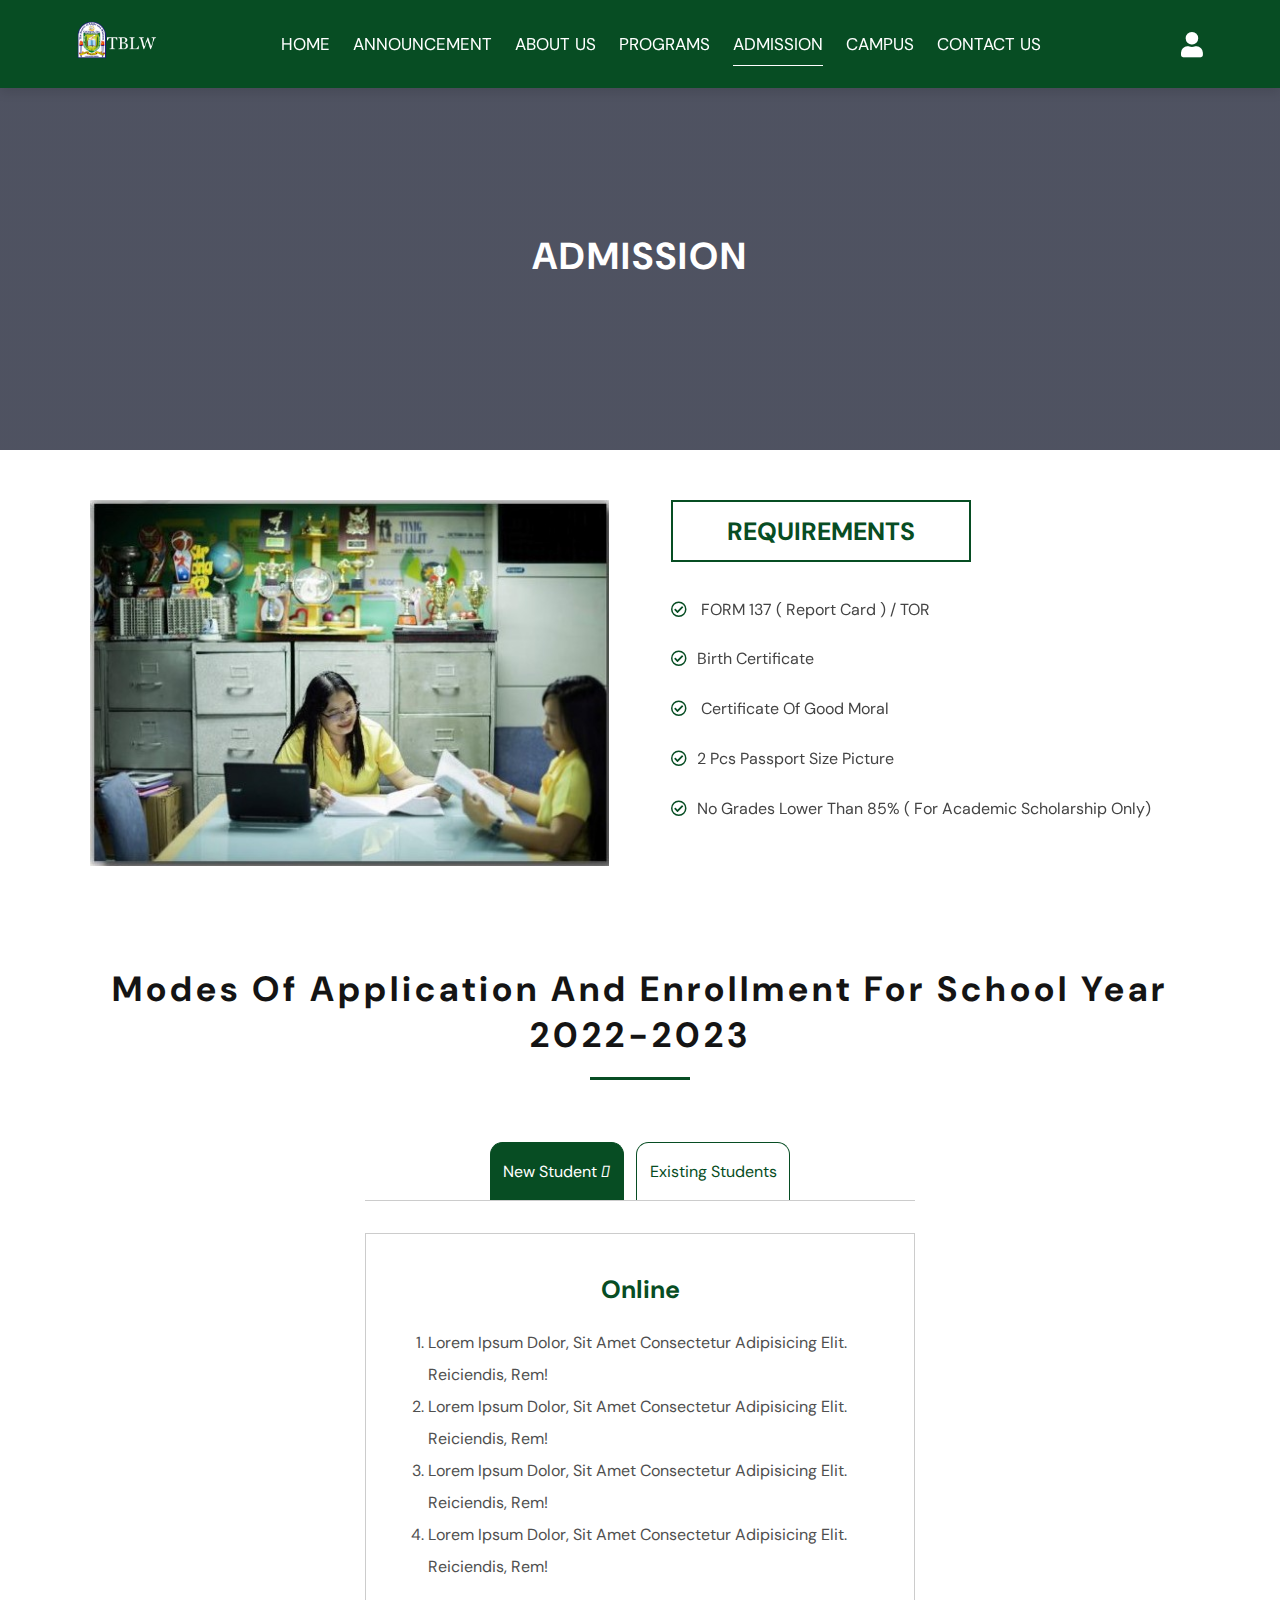
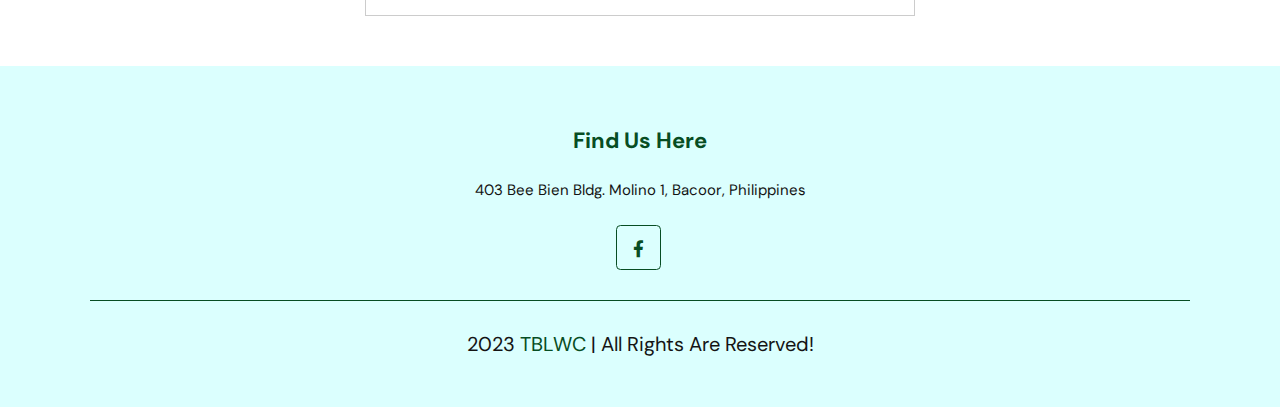
<file: admission.html>
<!DOCTYPE html>
<html lang="en">

<head>
    <meta charset="UTF-8">
    <meta http-equiv="X-UA-Compatible" content="IE=edge">
    <meta name="viewport" content="width=device-width, initial-scale=1.0">
    <link rel="shortcut icon" href="images/logo.png" type="image/x-icon">
    <title>Admission</title>
    <!-- font awesome cdn link  -->
    <link rel="stylesheet" href="https://cdnjs.cloudflare.com/ajax/libs/font-awesome/5.15.4/css/all.min.css">

    <link rel="stylesheet" href="https://unpkg.com/swiper/swiper-bundle.min.css" />
    <!-- custom css link -->
    <link rel="stylesheet" href="css/style.css">
    <!-- boxicons -->
    <link href='https://unpkg.com/boxicons@2.1.4/css/boxicons.min.css' rel='stylesheet'>
    <!-- aos animation -->
    <link href="https://unpkg.com/aos@2.3.1/dist/aos.css" rel="stylesheet">
    <!-- font awesome -->
    <link rel="stylesheet" href="https://cdnjs.cloudflare.com/ajax/libs/font-awesome/6.4.2/css/all.min.css"
        integrity="sha512-z3gLpd7yknf1YoNbCzqRKc4qyor8gaKU1qmn+CShxbuBusANI9QpRohGBreCFkKxLhei6S9CQXFEbbKuqLg0DA=="
        crossorigin="anonymous" referrerpolicy="no-referrer" />
</head>

<body>
    <!-- header -->
    <header class="header">
        <a href="#" class="logo"><img src="images/TBLWCI.png" alt=""></a>
        <nav class="navbar">
            <a href="index.html" class="hover-underline">HOME</a>
            <a href="announcement.html" class="hover-underline">ANNOUNCEMENT</a>
            <a href="aboutus.html" class="hover-underline">ABOUT US</a>
            <!-- <a href="courses.html" class="hover-underline">COURSES</a> -->
            <a href="programs.html" class="hover-underline">PROGRAMS</a>
            <a href="admission.html" class="hover-underline"
                style="color:#fff; border-bottom: 1px solid #fff">ADMISSION</a>
            <a href="campus.html" class="hover-underline">CAMPUS</a>
            <a href="contact.html" class="hover-underline">CONTACT US</a>
        </nav>
        <div class="icons">
            <div id="login-btn" class="fas fa-user"></div>
            <div id="menu-btn" class="fas fa-bars"></div>
        </div>
        <!-- login form -->
        <form action="" class="login-form">
            <h3>Login</h3>
            <input type="email" placeholder="Enter your email" class="box">
            <input type="password" placeholder="Enter your password" class="box">
            <div class="remember">
                <!-- <input type="checkbox" name="" id="remember">
                        <label for="remember-me">remember me</label> -->
                <div class="forgot-and-reg">
                    <a href="#">Forgot Password?</a>
                    <a href="#" id="regFormBtn">Don’t have an account yet? <br> Register now.</a>
                </div>
            </div>
            <div class="form-button">
                <a href="#" class="btn login">
                    <span class="text text-1">login</span>
                    <span class="text text-2" aria-hidden="true">login</span>
                </a>
                <!-- <a href="#" class="btn reg" id="regFormBtn">
                            <span class="text text-1">register now</span>
                            <span class="text text-2" aria-hidden="true">register now</span>
                        </a> -->
            </div>
        </form>
        <form action="" class="reg-form">
            <h3>Register</h3>
            <input type="email" placeholder="Enter your email" class="box">
            <input type="password" placeholder="Enter your password" class="box">
            <div class="form-button">
                <a href="#" class="btn reg">
                    <span class="text text-1">register</span>
                    <span class="text text-2" aria-hidden="true">register</span>
                </a>
            </div>
        </form>
    </header>
    <button id="toTopBtn" class="to-top-button">
        <i class="fa-solid fa-chevron-up"></i>
    </button>
    <!-- requirements content -->
    <section class="admission-banner">
        <div class="admission-title">
            <h1>Admission</h1>
        </div>
    </section>
    <section class="admission-container">
        <div class="admission-requirements-container">
            <img src="images/contact.jpg" alt="" class="admin req">
            <div class="requirements-wrapper">
                <div class="requirements-title">
                    <h2>Requirements</h2>
                </div>
                <ul>
                    <li class="requirements-list" data-aos="fade-up" data-aos-delay="300" data-aos-duration="1000">
                        FORM 137 ( Report card ) / TOR</li>
                    <li class="requirements-list" data-aos="fade-up" data-aos-delay="500" data-aos-duration="1000">Birth
                        Certificate</li>
                    <li class="requirements-list" data-aos="fade-up" data-aos-delay="700" data-aos-duration="1000">
                        Certificate of Good Moral</li>
                    <li class="requirements-list" data-aos="fade-up" data-aos-delay="900" data-aos-duration="1000">2 pcs
                        Passport Size Picture</li>
                    <li class="requirements-list" data-aos="fade-up" data-aos-delay="1100" data-aos-duration="1000">No
                        grades lower than 85% ( for academic scholarship only)</li>
                </ul>
            </div>
        </div>
    </section>
    <!-- acad programs -->
    <!-- <section class="acad-programs-container">
        <div class="heading">
            <h3>Academic Programs</h3>
        </div>
        <div class="box-container">
            <div class="box" data-aos="fade-up" data-aos-delay="300" data-aos-duration="1000">
                <div class="box-icon">
                    <img width="50" height="50" src="https://img.icons8.com/ios/50/81F2EE/school.png" alt="school" />
                </div>
                <div class="box-content">
                    <h4>Basic Education</h4>
                    <ul>
                        <div class="acad-programs-inner-list">
                            <i class='bx bxs-chevron-right'></i>
                            <li class="acad-programs-list">Pre-school (Nursery, K1 & K2)</li>
                        </div>
                        <div class="acad-programs-inner-list">
                            <i class='bx bxs-chevron-right'></i>
                            <li class="acad-programs-list">Grade School (Grade 1-6)</li>
                        </div>
                        <div class="acad-programs-inner-list">
                            <i class='bx bxs-chevron-right'></i>
                            <li class="acad-programs-list">Junior High School (7-10)</li>
                        </div>
                        <div class="acad-programs-inner-list">
                            <i class='bx bxs-chevron-right'></i>
                            <li class="acad-programs-list">Senior High School (11&12)</li>
                        </div>
                    </ul>
                </div>
            </div>
            <div class="box" data-aos="fade-down" data-aos-delay="300" data-aos-duration="1000">
                <div class="box-icon">
                    <img width="50" height="50" src="https://img.icons8.com/ios/50/81F2EE/monitor--v1.png"
                        alt="monitor--v1" />
                </div>
                <div class="box-content">
                    <h4>Academic Strand</h4>
                    <ul>
                        <div class="acad-programs-inner-list">
                            <i class='bx bxs-chevron-right'></i>
                            <li class="acad-programs-list">General Academic Strand</li>
                        </div>
                        <div class="acad-programs-inner-list">
                            <i class='bx bxs-chevron-right'></i>
                            <li class="acad-programs-list">Accountancy and Business Management</li>
                        </div>
                    </ul>
                </div>
            </div>
            <div class="box" data-aos="fade-up" data-aos-delay="300" data-aos-duration="1000">
                <div class="box-icon">
                    <img width="50" height="50"
                        src="https://img.icons8.com/external-outline-wichaiwi/64/81F2EE/external-apprentice-unemployment-outline-wichaiwi.png"
                        alt="external-apprentice-unemployment-outline-wichaiwi" />
                </div>
                <div class="box-content">
                    <h4>Technical Vocational Livelihood: Track (Home Economics Strand)</h4>
                    <ul>
                        <div class="acad-programs-inner-list">
                            <i class='bx bxs-chevron-right'></i>
                            <li class="acad-programs-list">Food and Beverages Services (NC II)</li>
                        </div>
                        <div class="acad-programs-inner-list">
                            <i class='bx bxs-chevron-right'></i>
                            <li class="acad-programs-list">Local Guiding Services (NC II)</li>
                        </div>
                        <div class="acad-programs-inner-list">
                            <i class='bx bxs-chevron-right'></i>
                            <li class="acad-programs-list">Tourism Promotion Services (NC II)</li>
                        </div>
                        <div class="acad-programs-inner-list">
                            <i class='bx bxs-chevron-right'></i>
                            <li class="acad-programs-list">Housekeeping (NC II)</li>
                        </div>
                        <div class="acad-programs-inner-list">
                            <i class='bx bxs-chevron-right'></i>
                            <li class="acad-programs-list">Bread and Pastry Production (NC II)</li>
                        </div>
                    </ul>
                </div>
            </div>
            <div class="box" data-aos="fade-down" data-aos-delay="300" data-aos-duration="1000">
                <div class="box-icon">
                    <img width="50" height="50" src="https://img.icons8.com/ios/50/81F2EE/university.png"
                        alt="university" />
                </div>
                <div class="box-content">
                    <h4>CHED Programs</h4>
                    <ul>
                        <div class="acad-programs-inner-list">
                            <i class='bx bxs-chevron-right'></i>
                            <li class="acad-programs-list">Bachelor of Science in Business Administration Major in
                                Marketing
                                Management (BSBA)</li>
                        </div>
                        <div class="acad-programs-inner-list">
                            <i class='bx bxs-chevron-right'></i>
                            <li class="acad-programs-list">Bachelor of Elementary Education (BEED)</li>
                        </div>
                        <div class="acad-programs-inner-list">
                            <i class='bx bxs-chevron-right'></i>
                            <li class="acad-programs-list">Bachelor of Secondary Education Major in English (BSEd in
                                English)
                            </li>
                        </div>
                        <div class="acad-programs-inner-list">
                            <i class='bx bxs-chevron-right'></i>
                            <li class="acad-programs-list">Bachelor of Secondary Education Major in Mathematics (BSEd in
                                Math)
                            </li>
                        </div>
                    </ul>
                </div>
            </div>
            <div class="box" data-aos="fade-up" data-aos-delay="300" data-aos-duration="1000">
                <div class="box-icon">
                    <img width="52" height="52"
                        src="https://img.icons8.com/external-flaticons-lineal-color-flat-icons/64/81F2EE/external-housekeeping-cleaning-flaticons-lineal-color-flat-icons.png"
                        alt="external-housekeeping-cleaning-flaticons-lineal-color-flat-icons" />
                </div>
                <div class="box-content">
                    <h4>TESDA Programs</h4>
                    <ul>
                        <div class="acad-programs-inner-list">
                            <i class='bx bxs-chevron-right'></i>
                            <li class="acad-programs-list">Housekeeping (NC II)</li>
                        </div>
                        <div class="acad-programs-inner-list">
                            <i class='bx bxs-chevron-right'></i>
                            <li class="acad-programs-list">Bread & Pastry Production (NC II)</li>
                        </div>
                        <div class="acad-programs-inner-list">
                            <i class='bx bxs-chevron-right'></i>
                            <li class="acad-programs-list">Food and Beverage Production (NC II)</li>
                        </div>
                    </ul>
                </div>
            </div>
        </div>
    </section> -->

    <!-- mode of applicaition and enrollment -->
    <section class="mode">
        <div class="heading">
            <h3>Modes of Application and Enrollment for School Year 2022-2023</h>
        </div>
        <div class="tabs-container admission">
            <ul class="tabs-wrapper">
                <li class="tab active">
                    New student
                    <i class="fa-solid fa-user"></i>
                </li>
                <li class="tab">
                    Existing Students
                    <i class="fa-solid fa-user-group"></i>
                </li>
            </ul>
            <div class="tab-content-container">
                <div class="tab-content active">
                    <h4>Online</h4>
                    <ol>
                        <li>Lorem ipsum dolor, sit amet consectetur adipisicing elit. Reiciendis, rem!</li>
                        <li>Lorem ipsum dolor, sit amet consectetur adipisicing elit. Reiciendis, rem!</li>
                        <li>Lorem ipsum dolor, sit amet consectetur adipisicing elit. Reiciendis, rem!</li>
                        <li>Lorem ipsum dolor, sit amet consectetur adipisicing elit. Reiciendis, rem!</li>
                    </ol>
                </div>
                <div class="tab-content">
                    <h4>Onsite</h4>
                    <ol>
                        <li>Lorem ipsum dolor, sit amet consectetur adipisicing elit. Reiciendis, rem!</li>
                        <li>Lorem ipsum dolor, sit amet consectetur adipisicing elit. Reiciendis, rem!</li>
                        <li>Lorem ipsum dolor, sit amet consectetur adipisicing elit. Reiciendis, rem!</li>
                        <li>Lorem ipsum dolor, sit amet consectetur adipisicing elit. Reiciendis, rem!</li>
                        <li>Lorem ipsum dolor, sit amet consectetur adipisicing elit. Reiciendis, rem!</li>
                    </ol>
                </div>

            </div>
        </div>
    </section>
    <!-- footer -->
    <section class="footer">

        <div class="box-container">

            <div class="box">
                <h3>find us here</h3>
                <p>403 Bee Bien Bldg. Molino 1, Bacoor, Philippines</p>
                <div class="share">
                    <a href="https://www.facebook.com/BLWCOfficial" class="fab fa-facebook-f"></a>
                    <!-- <a href="#" class="fab fa-twitter"></a>
                        <a href="#" class="fab fa-instagram"></a>
                        <a href="#" class="fab fa-linkedin"></a> -->
                </div>
            </div>
            <!-- 
                <div class="box">
                    <h3>contact us</h3>
                    <p>(046) 871 3546</p>
                    <a href="#" class="link">tblwcregistrar@gmail.com</a>
                </div> -->

            <!---div class="box">
                    <h3>localization</h3>
                    <p>230 points of the pines <br>
                    colorado springs <br>
                    united states</p>
                </div--->

        </div>
        <div class="credit">2023 <span>TBLWC </span>| all rights are reserved!</div>
    </section>
    <!-- custom js -->
    <script src="js/script.js"></script>

    <script>

        // Get the button element by its ID
        const toTopButton = document.getElementById("toTopBtn");

        // Show the button when the user scrolls down 20px from the top of the document
        window.onscroll = function () {
            if (document.body.scrollTop > 20 || document.documentElement.scrollTop > 20) {
                toTopButton.style.display = "block";
            } else {
                toTopButton.style.display = "none";
            }
        };

        // Scroll to the top of the page when the button is clicked
        toTopButton.addEventListener("click", function () {
            document.body.scrollTop = 0;
            document.documentElement.scrollTop = 0;
        });
        const tabs = document.querySelectorAll('.tab');
        const tabContents = document.querySelectorAll('.tab-content');

        tabs.forEach((tab, index) => {
            tab.addEventListener('click', () => {
                tabs.forEach((t) => t.classList.remove('active'));
                tabContents.forEach((content) => content.classList.remove('active', 'fade-in'));

                tab.classList.add('active');
                tabContents[index].classList.add('active', 'fade-in');
            });
        });
    </script>
    <!-- aos animation -->
    <script src="https://unpkg.com/aos@2.3.1/dist/aos.js"></script>

    <!-- init aos -->
    <script>
        AOS.init();
    </script>
</body>

</html>
</file>
<file: css/style.css>
/** @format */

@import url("https://fonts.googleapis.com/css2?family=DM+Sans:wght@400;700&family=Forum&display=swap");

:root {
	--primary-color: #074d23;
	--secondary: #dbfffe;
	--black: #141414;
	--white: #fff;
	--dark-gray: #4f4f4f;
	--deep-orange: #e58500;
	--box-shadow: 0 0.5rem 1rem rgba(0, 0, 0, 0.1);
}

* {
	font-family: "DM Sans", sans-serif;
	margin: 0;
	padding: 0;
	box-sizing: border-box;
	outline: none;
	border: none;
	text-decoration: none;
	text-transform: capitalize;
	transition: all 0.2s linear;
	justify-content: center;
	scroll-behavior: smooth;
}
html {
	font-size: 62.5%;
	overflow-x: hidden;
	scroll-padding-top: 9rem;
	scroll-behavior: smooth;
}

html::-webkit-scrollbar {
	width: 1rem;
}

html::-webkit-scrollbar-track {
	background: transparent;
}

html::-webkit-scrollbar-thumb {
	background: var(--primary-color);
}

section {
	padding: 5rem 7%;
}

.box::-webkit-inner-spin-button,
.box::-webkit-outer-spin-button {
	-webkit-appearance: none;
	appearance: none;
}
.to-top-button {
	display: none;
	position: fixed;
	bottom: 20px;
	right: 20px;
	padding: 10px 20px;
	background-color: var(--primary-color);
	color: #fff;
	border: none;
	border-radius: 4px;
	cursor: pointer;
}

.heading {
	position: relative;
	color: var(--black);
	font-size: 3rem;
	font-weight: 700;
	text-transform: uppercase;
	letter-spacing: 0.4rem;
	text-align: center;
	margin-bottom: 3rem;
}

.heading::after {
	content: "";
	background-color: var(--primary-color);
	height: 0.3125rem;
	display: block;
	width: 10rem;
	margin: 1.875rem auto;
}

.btn {
	position: relative;
	display: inline-block;
	margin-top: 1rem;
	color: var(--primary-color);
	font-size: 1.4rem;
	font-weight: 700;
	text-transform: uppercase;
	max-width: max-content;
	border: 0.1rem solid var(--primary-color);
	background: var(--secondary);
	padding: 1.2rem 4.5rem;
	overflow: hidden;
	z-index: 1;
	border-radius: 0.5rem;
}

.btn::before {
	content: "";
	position: absolute;
	bottom: 100%;
	left: 50%;
	transform: translateX(-50%);
	width: 200%;
	height: 200%;
	border-radius: 50%;
	background-color: var(--primary-color);
	transition: 500ms ease;
	z-index: -1;
}

.btn .text {
	transition: 250ms ease;
}

.btn .text-2 {
	position: absolute;
	top: 100%;
	left: 50%;
	transform: translateX(-50%);
	min-width: max-content;
	color: var(--secondary);
}

.btn:is(:hover, :focus-visible)::before {
	bottom: -50%;
}

.btn:is(:hover, :focus-visible) .text-1 {
	transform: translateY(-4rem);
}

.btn:is(:hover, :focus-visible) .text-2 {
	top: 50%;
	transform: translate(-50%, -50%);
}

.shine {
	position: relative;
}

.shine::after {
	content: "";
	position: absolute;
	top: 0;
	left: 0;
	width: 50%;
	height: 100%;
	background-image: linear-gradient(to right, transparent 0%, #fff6 100%);
	transform: skewX(-0.08turn) translateX(-180%);
}

.shine:is(:hover, :focus-within)::after {
	transform: skewX(-0.08turn) translateX(275%);
	transition: 1000ms ease;
}

/* header */
.sub-header {
	height: 50vh;
	width: 100%;
	background-image: linear-gradient(rgba(4, 9, 30, 0.7), rgba(4.9, 30, 0.7)),
		url(images/about.png);
	background-position: center;
	background-size: cover;
	text-align: center;
	color: #fff;
}
.header {
	position: fixed;
	top: 0;
	left: 0;
	right: 0;
	z-index: 1000;
	background: var(--primary-color);
	box-shadow: var(--box-shadow);
	display: flex;
	justify-content: space-between;
	align-items: center;
	padding: 0rem 6%;
}

.header .logo {
	font-size: 2.5rem;
	font-weight: bolder;
	color: var(--black);
	size: 100%;
}

.header img {
	width: 80px;
}

.header .logo i {
	color: var(--primary-color);
	padding-right: 0.5rem;
}

.header .navbar a {
	font-size: 1.7rem;
	color: #fff;
	margin: 0 1rem;
	padding-block: 1rem;
}
/* .header .navbar a:hover {
	color: var(--primary-color);
} */

.header .navbar .hover-underline {
	position: relative;
	max-width: max-content;
}

.header .navbar .hover-underline::after {
	content: "";
	position: absolute;
	left: 0;
	bottom: 0;
	width: 100%;
	height: 0.5rem;
	border-bottom: 0.1rem solid #fff;
	transform: scaleX(0.2);
	opacity: 0;
	transition: 500ms ease;
}

.header .navbar .hover-underline:is(:hover, :focus-visible)::after {
	transform: scaleX(1);
	opacity: 1;
}

.header .icons div {
	font-size: 2.5rem;
	margin-left: 1.7rem;
	color: #fff;
	cursor: pointer;
}

#menu-btn {
	display: none;
}
.header .icons {
	display: flex;
	column-gap: 1.25rem;
}
.header .login-form {
	position: absolute;
	top: 115%;
	right: -105%;
	background: var(--white);
	box-shadow: 0.5rem;
	width: 35rem;
	box-shadow: var(--box-shadow);
	padding: 2rem;
}

.header .login-form.active {
	right: 2rem;
	transition: 0.4s linear;
}

.header .login-form h3 {
	font-size: 2.2rem;
	color: var(--black);
	text-align: center;
	margin-bottom: 0.7rem;
}

.header .login-form .box {
	font-size: 1.5rem;
	margin: 0.7rem 0;
	border: 0.1rem solid rgba(0, 0, 0, 0.1);
	padding: 1rem 1.2rem;
	color: var(--black);
	text-transform: none;
	width: 100%;
}

/* .header .login-form .remember {
	display: flex;
	align-items: center;
	gap: 0.5rem;
	margin: 0.7rem 0;
} */

.header .login-form .remember label {
	font-size: 1.5rem;
	color: var(--white);
	cursor: pointer;
	border-radius: 0.5rem;
}
.header .login-form .form-button {
	display: flex;
	column-gap: 10px;
}
.header .login-form .form-button .btn.login,
.header .login-form .form-button .btn.reg {
	padding: 1.25rem;
}
.header .login-form .forgot-and-reg {
	display: flex;
	justify-content: space-between;
	gap: 1.25rem;
}
.header .login-form .forgot-and-reg a {
	font-size: 1.25rem;
	color: var(--primary-color);
	text-decoration: underline;
	text-align: center;
}

/* registration */
.header .reg-form {
	position: absolute;
	top: 115%;
	right: -105%;
	background: var(--white);
	box-shadow: 0.5rem;
	width: 35rem;
	box-shadow: var(--box-shadow);
	padding: 2rem;
}

.header .reg-form.active {
	right: 2rem;
	transition: 0.4s linear;
}

.header .reg-form h3 {
	font-size: 2.2rem;
	color: var(--black);
	text-align: center;
	margin-bottom: 0.7rem;
}

.header .reg-form .box {
	font-size: 1.5rem;
	margin: 0.7rem 0;
	border: 0.1rem solid rgba(0, 0, 0, 0.1);
	padding: 1rem 1.2rem;
	color: var(--black);
	text-transform: none;
	width: 100%;
}

.header .reg-form .remember {
	display: flex;
	align-items: center;
	gap: 0.5rem;
	margin: 0.7rem 0;
}

.header .reg-form .remember label {
	font-size: 1.5rem;
	color: var(--white);
	cursor: pointer;
	border-radius: 0.5rem;
}
.header .reg-form .form-button {
	display: flex;
	column-gap: 10px;
}
.header .reg-form .form-button .btn.reg {
	padding: 1.25rem;
}
/* home */

.home {
	min-height: 100vh;
	display: flex;
	align-items: center;
	background-image: linear-gradient(rgba(4, 9, 30, 0.7), rgba(4, 9, 30, 0.7)),
		url(../images/frontbuilding.png);
	/*background: url(../images/frontbuilding.png) no-repeat;*/
	background-size: cover;
	background-position: center;
}

.home .content {
	max-width: 50rem;
	display: flex;
	align-items: center;
	flex-direction: column;
}

.home .content h3 {
	font-size: 6.25rem;
	color: var(--white);
	line-height: 1.2;
	text-align: center;
}

.home .content p {
	font-size: 1.5rem;
	line-height: 2;
	color: var(--white);
	padding: 1rem 0;
	text-align: center;
}

/* ends */

/* about */

.card {
	background-color: #001201;
	width: 400px;
	padding: 22px 30px;
	border-radius: 5px;
	line-height: 1.8;
}

#ch {
	display: none;
}
#ch:checked ~ .yaaaay {
	display: block;
}
#ch:checked ~ label {
	display: none;
}
.yaaaay {
	display: none;
}
label {
	display: inline-block;
	cursor: pointer;
	background-color: #074d23;
	padding: 3px 13px;
	/* margin-top: 12px; */
}
.vision-mission {
	max-width: 800px;
	margin: 5rem auto;
	padding: 6.375rem;
	background-color: #ffffff;
	box-shadow: 0 0 10px rgba(0, 0, 0, 0.1);
	text-align: center;
}

.vision-mission h2 {
	font-size: 24px;
	transition: color 0.3s;
	color: #000000;
	padding-top: 1rem;
}

.vision-mission p {
	font-size: 1.6rem;
	color: #000000;
	line-height: 1.8;
	padding: 3rem 0;
}

.vision-mission h2:hover {
	color: #0050189c;
}
.about .container {
	display: flex;
	flex-wrap: wrap;
	gap: 20px;
}

.about .container .about-image {
	position: relative;
	flex: 1 1 40rem;
}

.about .container .about-image img {
	width: 100%;
	object-fit: cover;
}

.about .container .about-image .about-img {
	position: absolute;
	bottom: -10rem;
	right: -1rem;
	width: 25rem;
	padding-block: 5rem;
}

.about .container .about-content {
	flex: 1 1 50rem;
	padding-left: 6rem;
	padding-top: 8rem;
}

.about .container .about-content h3 {
	font-size: 1.7em;
	color: var(--primary-color);
}

.about .container .about-content p {
	font-size: 1.6rem;
	color: #444;
	padding: 1rem 0;
	line-height: 1.8;
}
/* ends */

/* subjects */

.subjects .box-container {
	display: grid;
	grid-template-columns: repeat(auto-fit, minmax(25rem, 1fr));
	gap: 2rem;
}

.subjects .box-container .box {
	padding: 3rem 2rem;
	text-align: center;
	border: 0.1rem solid var(--primary-color);
	background: var(--secondary);
	cursor: pointer;
}

.subjects .box-container .box:hover {
	background: var(--primary-color);
}

.subjects .box-container .box img {
	height: 10rem;
	margin-bottom: 0.7rem;
}

.subjects .box-container .box h3 {
	font-size: 1.7rem;
	color: #444;
	padding: 0.5rem 0;
	text-transform: capitalize;
}

.subjects .box-container .box:hover h3 {
	color: #fff;
}

.subjects .box-container .box p {
	font-size: 1.5rem;
	line-height: 2;
	color: #777;
}

.subjects .box-container .box:hover p {
	color: #eee;
}

/* end */

/* courses */

.courses .box-container {
	display: grid;
	grid-template-columns: repeat(auto-fit, minmax(30rem, 1fr));
	gap: 2rem;
}

.courses .box-container .box .image {
	height: 25rem;
	overflow: hidden;
	position: relative;
}

.courses .box-container .box .image img {
	height: 100%;
	width: 100%;
	object-fit: cover;
}

.courses .box-container .box:hover .image img {
	transform: scale(1.1);
}

.courses .box-container .box .image h3 {
	font-size: 1.5rem;
	color: #444;
	position: absolute;
	top: 1rem;
	left: 1rem;
	padding: 0.5rem 1.5rem;
	background: var(--white);
}

.courses .box-container .box .content {
	padding: 2rem;
	position: relative;
	border: 0.1rem solid var(--primary-color);
}

.courses .box-container .box .content h4 {
	position: absolute;
	background: var(--primary-color);
	color: var(--secondary);
	top: -3rem;
	right: 1.5rem;
	width: 6rem;
	height: 6rem;
	line-height: 6rem;
	text-align: center;
	font-size: 1.4rem;
	border-radius: 50%;
}

.courses .box-container .box .content p {
	font-size: 1.4rem;
	color: #444;
	line-height: 2;
}

.courses .box-container .box .content h3 {
	font-size: 2rem;
	color: #444;
}

.courses .box-container .box .content .stars {
	padding: 1rem 0;
}

.courses .box-container .box .content .stars i {
	font-size: 1.7rem;
	color: var(--primary-color);
}

.courses .box-container .box .content .stars span {
	font-size: 1.4rem;
	color: #777;
	margin-left: 0.5rem;
}

.courses .box-container .box .content .icons {
	display: flex;
	justify-content: space-between;
	align-items: center;
	margin-top: 2rem;
	padding-top: 2rem;
	border-top: 0.1rem solid var(--primary-color);
}

.courses .box-container .box .content .icons span {
	font-size: 1.5rem;
	color: #444;
}

.courses .box-container .box .content .icons span i {
	color: var(--primary-color);
	padding-right: 0.5rem;
}

/* programs */
.programs-banner {
	background-image: linear-gradient(rgba(4, 9, 30, 0.7), rgba(4, 9, 30, 0.7)),
		url("https://images.pexels.com/photos/1181622/pexels-photo-1181622.jpeg?auto=compress&cs=tinysrgb&w=1260&h=750&dpr=1");
	background-position: center;
	background-repeat: no-repeat;
	background-size: cover;
	height: 50vh;
	display: grid;
	place-items: center;
}
.programs-banner .programs-title {
	margin-top: 6.25rem;
	color: #fff;
	font-size: 3.75rem;
	text-align: center;
	text-transform: uppercase;
	font-weight: 700;
	letter-spacing: 0.2rem;
}
/* Style the tabs */
.programs .tabs-container {
	display: grid;
	grid-template-columns: repeat(10, 1fr);
}
.programs .tabs-container {
	width: 50%;
	margin: 0 auto;
}
@media screen and (max-width: 1280px) {
	.programs .tabs-container {
		width: 80%;
	}
}

@media screen and (max-width: 648px) {
	.programs .tabs-container {
		width: 100%;
	}
}
.programs .tabs-container .tabs-wrapper {
	list-style: none;
	padding: 0;
}
.programs .tabs-container .tabs-wrapper .tab {
	color: var(--primary-color);
	font-size: 1.6rem;
	line-height: 2;
	cursor: pointer;
	padding: 1.25rem;
	border-top-right-radius: 1.25rem;
	border-bottom-right-radius: 1.25rem;
	background-color: transparent;
	border: 1px solid var(--primary-color);
}
.programs .tabs-container .tabs-wrapper .tab.active {
	background-color: var(--primary-color);
	color: var(--white);
}

.programs .tabs-container .tab-content-container {
	border: 0.0625rem solid #ccc;
	padding: 3.125rem;
	grid-area: span 1 / span 9;
}
@media screen and (max-width: 648px) {
	.programs .tabs-container .tab-content-container {
		padding: 1.875rem;
	}
}

.programs .tabs-container .tab-content-container .tab-content {
	display: none;
}
.programs .tabs-container .tab-content-container .tab-content p {
	color: var(--dark-gray);
	font-size: 1.6rem;
	line-height: 2;
}
.programs .tabs-container .tab-content-container .tab-content strong {
	font-size: 1.875rem;
}
.programs
	.tabs-container
	.tab-content-container
	.tab-content
	.tab-list-container
	.tab-list {
	color: var(--dark-gray);
	font-size: 1.6rem;
	line-height: 2;
	margin: 0 3.125rem;
}
.programs .tabs-container .tab-content-container .tab-content.active {
	display: block;
}

.programs .tabs-container .tab-content-container .tab-content h4 {
	color: var(--primary-color);
	font-size: 2.5rem;
	margin-bottom: 1.25rem;
}
.programs .tabs-container .tab-content-container .tab-content .tab-info {
	margin-top: 1.875rem;
}

.programs .tabs-container .tab-content-container .tab-content .tab-info ul h3 {
	color: var(--dark-gray);
	font-size: 1.625rem;
	margin: 1.25rem 0;
}
.programs .tabs-container .tab-content-container .tab-content .tab-info ul li {
	color: var(--dark-gray);
	font-size: 1.6rem;
	line-height: 2;
	margin-left: 50px;
}
@media screen and (max-width: 648px) {
	.programs
		.tabs-container
		.tab-content-container
		.tab-content
		.tab-info
		ul
		li {
		margin-left: 2.5rem;
	}
}
/* teacher */

.teacher .box-container {
	display: grid;
	grid-template-columns: repeat(auto-fit, minmax(25rem, 1fr));
	gap: 2rem;
}

.teacher .box-container .box {
	background: var(--white);
	box-shadow: var(--box-shadow);
	border-radius: 0.5rem;
	position: relative;
	overflow: hidden;
	text-align: center;
}

.teacher .box-container .box .image {
	position: relative;
	overflow: hidden;
}

.teacher .box-container .box .image img {
	background: var(--secondary);
	width: 100%;
}

.teacher .box-container .box:hover .image .share {
	bottom: 0;
}

.teacher .box-container .box .image .share {
	position: absolute;
	bottom: -10rem;
	left: 0;
	right: 0;
	padding: 2rem;
}

.teacher .box-container .box .image .share a {
	height: 4rem;
	width: 4rem;
	line-height: 4rem;
	font-size: 2rem;
	margin: 0 1rem;
	color: var(--secondary);
	background: var(--primary-color);
	border-radius: 0.5rem;
}

.teacher .box-container .box .image .share a:hover {
	color: var(--primary-color);
	background: var(--secondary);
}

.teacher .box-container .box .content {
	padding: 2rem;
	padding-top: 1rem;
	align-items: center;
}

.teacher .box-container .box .content h3 {
	font-size: 2rem;
	color: var(--black);
}

.teacher .box-container .box .content span {
	font-size: 1.5rem;
	line-height: 2;
	color: #777;
}

/* ends */

/* review */
.review {
	display: none;
}
.review .slide {
	padding: 1.5rem;
	box-shadow: var(--box-shadow);
	border: 0.1rem solid rgba(0, 0, 0, 0.1);
	border-radius: 2rem;
	position: relative;
}

.review .slide p {
	font-size: 1.5rem;
	text-align: center;
	padding-bottom: 0.5rem;
	line-height: 1.8;
	color: #444;
}

.review .slide .wrapper {
	display: flex;
	justify-content: center;
	gap: 0.3rem;
}

.review .slide .wrapper .separator {
	width: 0.8rem;
	height: 0.8rem;
	border: 0.1rem solid var(--primary-color);
	transform: rotate(45deg);
	animation: rotate360 15s linear infinite;
}

@keyframes rotate360 {
	0% {
		transform: rotate(0);
	}
	100% {
		transform: rotate(1turn);
	}
}

.review .slide .fa-quote-right {
	position: absolute;
	bottom: 3rem;
	right: 3rem;
	font-size: 6rem;
	color: var(--secondary);
}

.review .slide .user {
	display: flex;
	align-items: center;
	gap: 1.5rem;
	padding: 1rem 1.5rem;
	border-radius: 0.5rem;
}

.review .slide .user img {
	height: 7rem;
	width: 7rem;
	border-radius: 15%;
	object-fit: cover;
	border: 0.1rem solid var(--primary-color);
	padding: 0.5rem;
}

.review .slide .user h3 {
	font-size: 2rem;
	color: var(--black);
	padding-bottom: 0.5rem;
}

.review .slide .user .stars i {
	font-size: 1.3rem;
	color: var(--primary-color);
}

/* ends */

/* blog */
.blog {
	display: none;
}
.blog .box-container {
	display: grid;
	grid-template-columns: repeat(auto-fit, minmax(30rem, 1fr));
	gap: 1.5rem;
}

.blog .box-container .box {
	box-shadow: var(--box-shadow);
	border-radius: 2rem;
}

.blog .box-container .box .image {
	height: 25rem;
	width: 100%;
	overflow: hidden;
	position: relative;
	border-radius: 2rem 2rem 0 0;
}

.blog .box-container .box .image img {
	height: 100%;
	width: 100%;
	object-fit: cover;
}

.blog .box-container .box:hover .image img {
	transform: scale(1.1);
}

.blog .box-container .box .image h3 {
	font-size: 1.5rem;
	color: #444;
	position: absolute;
	top: 1.5rem;
	left: 1rem;
	padding: 0.5rem 1.5rem;
	background: var(--white);
	border-radius: 2rem 0 2rem 0;
}

.blog .box-container .box .content {
	padding: 2rem 2rem;
	background: var(--secondary);
	border-radius: 0 0 2rem 2rem;
}

.blog .box-container .box .content .icons {
	margin-bottom: 1rem;
	align-items: center;
}

.blog .box-container .box .content .icons a {
	font-size: 1.4rem;
	color: var(--primary-color);
}

.blog .box-container .box .content .icons a i {
	padding-right: 0.5rem;
}

.blog .box-container .box .content h3 {
	font-size: 2.2rem;
	color: var(--black);
}

.blog .box-container .box .content p {
	font-size: 1.5rem;
	color: var(--black);
	line-height: 2;
	padding: 1rem 0;
}

/* facilities */

.facilities-container .pswp-gallery figure img {
	max-width: 100%;
	width: 31.25rem;
	height: 100%;
	object-fit: cover;
}
.facilities-container .filters {
	display: flex;
	justify-content: center;
}
.facilities-container .filters .filter-list-container {
	display: flex;
	justify-content: center;
	align-items: center;
	flex-wrap: wrap;
	/* gap: 1rem; */
}
.facilities-container .filters .filter-list-container .filter-list {
	position: relative;
	display: inline-block;
	margin-bottom: 3rem;
	color: var(--primary-color);
	font-size: 1.4rem;
	font-weight: 700;
	text-transform: uppercase;
	max-width: max-content;
	border-bottom: 0.1rem solid var(--primary-color);
	padding: 1.2rem 4.5rem;
	overflow: hidden;
	z-index: 1;
	/* border-radius: 0.5rem; */
	cursor: pointer;
}
.facilities-container .filters .filter-list-container .filter-list:hover {
	background-color: #0000000e;
}
.facilities-container .filters .filter-list-container .filter-list.active {
	background: var(--primary-color);
	color: var(--white);
}
.facilities-container .facilities-image img {
	width: 30.625rem;
	height: 100%;
	margin: 0.625rem;
}

/* ends */

/* ends */

/* contact */

.contact .row {
	display: flex;
	flex-wrap: wrap;
	align-items: center;
	gap: 2rem;
}

.contact .row .image {
	flex: 1 1 40rem;
}

.contact .row .image img {
	width: 100%;
}

.contact .row form {
	flex: 1 1 40rem;
	border: 0.1rem solid var(--primary-color);
	padding: 2rem;
}

.contact .row form h3 {
	font-size: 2.5rem;
	color: #444;
	padding-bottom: 1rem;
}

.contact .row form .box {
	width: 100%;
	font-size: 1.6rem;
	padding: 1.2rem 1.4rem;
	border: 0.1rem solid var(--primary-color);
	margin: 0.7rem 0;
}

.contact .row form .box:focus {
	color: var(--primary-color);
}

.contact .row form textarea {
	height: 15rem;
	resize: none;
}

/* ends */

/* footer */

.footer {
	background: var(--secondary);
	text-align: center;
}

.footer .box-container {
	display: grid;
	grid-template-columns: repeat(auto-fit, minmax(25rem, 1fr));
	gap: 2rem;
}

.footer .box-container .box h3 {
	font-size: 2.2rem;
	color: var(--primary-color);
	padding: 1rem 0;
}

.footer .box-container .box p {
	font-size: 1.5rem;
	color: var(--black);
	line-height: 2;
	padding: 1rem 0;
}

.footer .box-container .box .share {
	margin-top: 1rem;
}

.footer .box-container .box .share a {
	height: 4.5rem;
	width: 4.5rem;
	line-height: 4.5rem;
	border-radius: 10%;
	font-size: 1.7rem;
	border: 0.1rem solid var(--primary-color);
	color: var(--primary-color);
	margin-right: 0.3rem;
	text-align: center;
}

.footer .box-container .box .share a:hover {
	background: var(--primary-color);
	color: var(--white);
}

.footer .box-container .box .link {
	font-size: 1.7rem;
	line-height: 2;
	color: var(--black);
	padding: 0.5rem 0;
	display: block;
}

.footer .box-container .box .link:hover {
	color: var(--primary-color);
	text-decoration: underline;
}

.footer .credit {
	font-size: 2rem;
	margin-top: 3rem;
	padding-top: 3rem;
	text-align: center;
	color: var(--black);
	border-top: 0.1rem solid var(--primary-color);
}

.footer .credit span {
	color: var(--primary-color);
}

/* ends */

/* media queries */

@media (max-width: 991px) {
	html {
		font-size: 55%;
	}

	.header {
		padding-left: 2rem;
	}

	section {
		padding: 3rem 2rem;
	}
}

@media (max-width: 768px) {
	#menu-btn {
		display: block;
	}

	.header .navbar {
		position: absolute;
		top: 110%;
		right: -110%;
		width: 30rem;
		box-shadow: var(--box-shadow);
		border-radius: 0.5rem;
		background: var(--primary-color);
	}

	.header .navbar.active {
		right: 2rem;
		transition: 0.4s linear;
	}

	.header .navbar a {
		font-size: 2rem;
		margin: 1rem 2.5rem;
		display: block;
	}

	.home .content h3 {
		font-size: 3rem;
	}

	.about .container .about-content {
		padding-left: 0;
	}
}

@media (max-width: 450px) {
	html {
		font-size: 50%;
	}
}

/* Announcement page*/
.announcement-banner {
	background-image: linear-gradient(rgba(4, 9, 30, 0.7), rgba(4, 9, 30, 0.7)),
		url("https://images.pexels.com/photos/3851254/pexels-photo-3851254.jpeg?auto=compress&cs=tinysrgb&w=1260&h=750&dpr=1");
	background-position: center;
	background-repeat: no-repeat;
	background-size: cover;
	height: 50vh;
	display: grid;
	place-items: center;
}
.announcement-banner .announcement-title {
	margin-top: 6.25rem;
	color: #fff;
	font-size: 3.75rem;
	text-align: center;
	text-transform: uppercase;
	font-weight: 700;
	letter-spacing: 0.2rem;
}

.announcement-content .announcement-container .announcement-wrapper {
	display: grid;
	grid-template-columns: repeat(2, 1fr);
	row-gap: 3.125rem;
	column-gap: 3.125rem;
}
@media screen and (max-width: 1023px) {
	.announcement-content .announcement-container .announcement-wrapper {
		grid-template-columns: repeat(1, 1fr);
	}
}
.announcement-content
	.announcement-container
	.announcement-wrapper
	.announcement-card {
	display: flex;
}

.announcement-content
	.announcement-container
	.announcement-wrapper
	.announcement-card
	.announcement-img {
	transform: scale(1);
	position: relative;
}
.announcement-content
	.announcement-container
	.announcement-wrapper
	.announcement-card
	.announcement-desc {
	padding: 1.875rem;
	border: 1px solid var(--primary-color);
}
.announcement-content
	.announcement-container
	.announcement-wrapper
	.announcement-card
	.announcement-desc:hover {
	background-color: var(--primary-color);
}
.announcement-content
	.announcement-container
	.announcement-wrapper
	.announcement-card
	.announcement-desc:hover
	h2,
.announcement-content
	.announcement-container
	.announcement-wrapper
	.announcement-card
	.announcement-desc:hover
	p,
.announcement-content
	.announcement-container
	.announcement-wrapper
	.announcement-card
	.announcement-desc:hover
	a {
	color: var(--white);
}
.announcement-content
	.announcement-container
	.announcement-wrapper
	.announcement-card
	.announcement-desc
	h2 {
	font-size: 2.5rem;
	color: var(--primary-color);
	margin-bottom: 0.625rem;
}
.announcement-content
	.announcement-container
	.announcement-wrapper
	.announcement-card
	.announcement-desc
	p {
	font-size: 1.5rem;
	color: var(--dark-gray);
	margin-bottom: 5rem;
}
.announcement-content
	.announcement-container
	.announcement-wrapper
	.announcement-card
	.announcement-desc
	a {
	color: var(--primary-color);
	font-size: 1.5rem;
	text-decoration: underline;
}
.announcement-content
	.announcement-container
	.announcement-wrapper
	.announcement-card
	img {
	width: 31.25rem;
	height: 100%;
	object-fit: cover;
}

@media screen and (max-width: 767px) {
	.announcement-content
		.announcement-container
		.announcement-wrapper
		.announcement-card
		img {
		display: none;
	}
}
/* About page */
.about-banner {
	background-image: linear-gradient(rgba(4, 9, 30, 0.7), rgba(4, 9, 30, 0.7)),
		url("../images/frontbuilding.png");
	background-position: center;
	background-repeat: no-repeat;
	background-size: cover;
	height: 50vh;
	display: grid;
	place-items: center;
}
.about-title {
	margin-top: 6.25rem;
	color: #fff;
	font-size: 3.75rem;
	text-align: center;
	text-transform: uppercase;
	font-weight: 700;
	letter-spacing: 0.2rem;
}
.about-container .about-image-and-desc {
	display: flex;
	margin: auto;
	/* max-width: 118.75rem; */
}

@media screen and (max-width: 1023px) {
	.about-container .about-image-and-desc {
		flex-direction: column;
	}
}

.about-container .about-image-and-desc .about-image {
	width: 100%;
}
.about-container .about-image-and-desc .about-image img {
	width: 100%;
	height: 100%;
	object-fit: cover;
}
.about-container .about-image-and-desc .about-desc {
	background-color: var(--primary-color);
	padding: 5rem;
	width: 100%;
}
.about-container .about-image-and-desc .about-desc .image {
	float: left;
	margin-right: 2rem;
}
.about-container .about-image-and-desc .about-desc h3 {
	color: var(--white);
	font-size: 2.5rem;
	margin-bottom: 1.25rem;
}
.about-container .about-image-and-desc .about-desc {
	color: #bbbbbb;
	font-size: 1.6rem;
	line-height: 2;
}

/* expanded info about */
.about-container.expanded {
	padding-top: 0 !important;
}
.about-container.expanded .about-image-and-desc.expanded {
	display: flex;
	margin: auto;

	/* max-width: 118.75rem; */
}

@media screen and (max-width: 1023px) {
	.about-container.expanded .about-image-and-desc.expanded {
		flex-direction: column;
	}
}

.about-container.expanded .about-image-and-desc.expanded .about-image.expanded {
	width: 100%;
}
.about-container.expanded
	.about-image-and-desc.expanded
	.about-image.expanded
	img {
	width: 100%;
	height: 100%;
	object-fit: cover;
}
.about-container.expanded .about-image-and-desc.expanded .about-desc.expanded {
	background-color: transparent;
	padding: 5rem;
	width: 100%;
}
.about-container.expanded
	.about-image-and-desc.expanded
	.about-desc.expanded
	.image.expanded {
	float: left;
	margin-right: 2rem;
}
.about-container.expanded
	.about-image-and-desc.expanded
	.about-desc.expanded
	h3 {
	color: var(--white);
	font-size: 2.5rem;
	margin-bottom: 1.25rem;
}
.about-container.expanded .about-image-and-desc.expanded .about-desc.expanded {
	color: var(--dark-gray);
	font-size: 1.6rem;
	line-height: 2;
}

.about-modal-container {
	display: none;
	background-color: #000000a1;
	height: 100%;
	position: fixed;
	z-index: 999;
	width: 100%;
	top: 0;
}

.about-modal-container .popup-modal {
	background-color: var(--white);
	max-width: 90rem;
	height: 60rem;
	overflow-y: scroll;
	overflow-x: none;
	margin: 10% auto;
	padding: 6rem;
	border-radius: 1rem;
}

@media screen and (max-width: 648px) {
	.about-modal-container .popup-modal {
		padding: 3rem;
		margin-top: 12.5rem;
	}
}

.about-modal-container .popup-modal p {
	color: var(--dark-gray);
	font-size: 1.6rem;
	line-height: 2;
}
.about-modal-container .popup-modal .close-modal {
	background-color: transparent;
	border: 1px solid var(--primary-color);
	border-radius: 0.625rem;
	padding: 0.75rem 2.5rem;
	font-size: 1.6rem;
	color: var(--dark-gray);
	margin-top: 3rem;
	cursor: pointer;
}
.about-modal-container .popup-modal .close-modal:hover {
	background-color: var(--primary-color);
	color: var(--white);
}

/* Style the tabs */
.about-full-info {
	padding: 5rem 0 0 0 !important;
}
.about-full-info .tabs-container {
	/* display: grid;
	grid-template-columns: repeat(10, 1fr); */
}
.about-full-info .tabs-container {
	width: 100%;
	margin: 0 auto;
}

@media screen and (max-width: 648px) {
	.about-full-info .tabs-container {
		width: 100%;
	}
}
.about-full-info .tabs-container .tabs-wrapper {
	list-style: none;
	padding: 0;
	display: flex;
	flex-wrap: wrap;
	/* flex-direction: row; */
	gap: 1.25rem;
}
.about-full-info .tabs-container .tabs-wrapper .tab {
	/* flex: 1 1 10rem; */
}
.about-full-info .tabs-container .tabs-wrapper .tab a {
	color: var(--primary-color);
	font-size: 1.875rem;
	line-height: 2;
	cursor: pointer;
	padding: 1.25rem;
	text-decoration: none;
	/* border-top-left-radius: 1.25rem;
	border-bottom-left-radius: 1.25rem; */
	background-color: transparent;
	/* border: 1px solid var(--primary-color); */
}
/* .about-full-info .tabs-container .tabs-wrapper .tab.active {
	background-color: var(--primary-color);
	color: var(--white);
} */

.about-full-info .tabs-container .tab-content-container {
	border: 0.0625rem solid #ccc;
	padding: 3.125rem;
	grid-area: span 1 / span 9;
}
@media screen and (max-width: 648px) {
	.about-full-info .tabs-container .tab-content-container {
		padding: 1.875rem;
	}
}

.about-full-info .tabs-container .tab-content-container .tab-content {
	display: none;
}
.about-full-info .tabs-container .tab-content-container .tab-content p {
	color: var(--dark-gray);
	font-size: 1.6rem;
	line-height: 2;
}
.about-full-info .tabs-container .tab-content-container .tab-content strong {
	font-size: 1.875rem;
}
.about-full-info
	.tabs-container
	.tab-content-container
	.tab-content
	.tab-list-container
	.tab-list {
	color: var(--dark-gray);
	font-size: 1.6rem;
	line-height: 2;
	margin: 0 3.125rem;
}
.about-full-info .tabs-container .tab-content-container .tab-content.active {
	display: block;
}

.about-full-info .tabs-container .tab-content-container .tab-content h4 {
	color: var(--primary-color);
	font-size: 2.5rem;
	margin-bottom: 1.25rem;
}
.about-card {
	background-color: rgb(240, 240, 240);
	display: grid;
	gap: 3.125rem;
	max-width: 105rem;
	width: 100%;
	margin: 3.75rem auto;
	border-radius: 1.25rem;
}
.about-card #blwc,
#vission,
#mission,
#pholosophy,
#aim,
#about,
#announcement,
.tab-content {
	display: flex;
	justify-items: center;
	flex-direction: column;
	align-items: center;
}
.about-card #blwc,
#vission,
#mission,
#pholosophy,
#aim,
#about,
#announcement,
.tab-content h4 {
	color: var(--primary-color);
	font-size: 2.5rem;
	line-height: 2;
}

.about-card #blwc,
#vission,
#mission,
#pholosophy,
#aim,
#about,
#announcement,
.tab-content p {
	color: var(--dark-gray);
	font-size: 1.6rem;
	line-height: 2;
}

@media screen and (max-width: 648px) {
	.about-card #blwc,
	#vission,
	#mission,
	#pholosophy,
	#aim,
	#about,
	#announcement,
	.tab-content .tab-list-container .tab-list {
		margin-left: 1.25rem;
	}
}

/* Courses page */
.courses-banner {
	background-image: linear-gradient(rgba(4, 9, 30, 0.7), rgba(4, 9, 30, 0.7)),
		url("https://images.pexels.com/photos/5940721/pexels-photo-5940721.jpeg?auto=compress&cs=tinysrgb&w=1260&h=750&dpr=1");
	background-position: center;
	background-repeat: no-repeat;
	background-size: cover;
	height: 50vh;
	display: grid;
	place-items: center;
}
.courses-title {
	margin-top: 6.25rem;
	color: #fff;
	font-size: 3.75rem;
	text-align: center;
	text-transform: uppercase;
	font-weight: 700;
	letter-spacing: 0.2rem;
}
.courses-content .courses-card {
	display: grid;
	grid-template-columns: repeat(2, 1fr);
	column-gap: 3rem;
	row-gap: 5rem;
}
@media screen and (max-width: 1023px) {
	.courses-content .courses-card {
		grid-template-columns: repeat(1, 1fr);
	}
	.courses-content .courses-card .course-desc:nth-child(2) {
		display: grid;
		grid-row-end: 5;
	}
	.courses-content .courses-card .course-desc:nth-child(6) {
		display: grid;
		grid-row-end: 9;
	}
}
.courses-content .courses-card figure img {
	width: 100%;
}
.courses-content .courses-card .course-desc h2 {
	font-size: 2.5rem;
	color: var(--primary-color);
	margin-bottom: 1.25rem;
}
.courses-content .courses-card .course-desc p {
	font-size: 1.875rem;
	line-height: 1.7;
	color: var(--dark-gray);
}
/* Admission page */
.admission-banner {
	background-image: linear-gradient(rgba(4, 9, 30, 0.7), rgba(4, 9, 30, 0.7)),
		url("https://images.pexels.com/photos/2646033/pexels-photo-2646033.jpeg?auto=compress&cs=tinysrgb&w=1260&h=750&dpr=1");
	background-position: center;
	background-repeat: no-repeat;
	background-size: cover;
	height: 50vh;
	display: grid;
	place-items: center;
}
.admission-title h1 {
	margin-top: 6.25rem;
	color: #fff;
	font-size: 3.75rem;
	text-align: center;
	text-transform: uppercase;
	font-weight: 700;
	letter-spacing: 0.2rem;
}

.admission-requirements-container {
	display: grid;
	grid-template-columns: repeat(auto-fit, minmax(300px, 1fr));
	gap: 6.25rem;
}
.admission-requirements-container img {
	width: 100%;
	object-fit: cover;
}
.admission-requirements-container .requirements-wrapper .requirements-title {
	position: relative;
	max-width: 300px;
	width: 100%;
}
.admission-requirements-container .requirements-wrapper .requirements-title h2 {
	font-size: 2.5rem;
	font-weight: 700;
	text-transform: uppercase;
	margin-bottom: 1.25rem;
	color: var(--primary-color);
	border: 2px solid var(--primary-color);
	text-align: center;
	padding: 1.25rem;
}
.admission-requirements-container .requirements-wrapper ul,
.requirements-list {
	font-size: 1.6rem;
	color: #444;
	padding: 1rem 0;
	line-height: 1.8;
	list-style: none;
}
.admission-requirements-container .requirements-wrapper ul,
.requirements-list::before {
	content: "\f058";
	font-family: "Font Awesome 5 Free";
	font-weight: normal;
	margin-right: 1rem;
	color: var(--primary-color);
}

.mode .tabs-container {
	width: 50%;
	margin: 0 auto;
}

@media screen and (max-width: 648px) {
	.mode .tabs-container {
		width: 100%;
	}
}
.mode .tabs-container .tabs-wrapper {
	list-style: none;
	padding: 0;
	display: flex;
	gap: 1.25rem;
	margin: 6.25rem 0 3.125rem 0;
	border-bottom: 0.0625rem solid #ccc;
}
.mode .tabs-container .tabs-wrapper .tab {
	color: var(--primary-color);
	font-size: 1.6rem;
	line-height: 2;
	cursor: pointer;
	padding: 1.25rem;
	border-top-right-radius: 1.25rem;
	border-top-left-radius: 1.25rem;
	background-color: transparent;
	border-top: 1px solid var(--primary-color);
	border-left: 1px solid var(--primary-color);
	border-right: 1px solid var(--primary-color);
}
.mode .tabs-container .tabs-wrapper .tab.active {
	background-color: var(--primary-color);
	color: var(--white);
}

.mode .tabs-container .tab-content-container {
	border: 0.0625rem solid #ccc;
	padding: 3.125rem;
	grid-area: span 1 / span 9;
}
@media screen and (max-width: 648px) {
	.mode .tabs-container .tab-content-container {
		padding: 1.875rem;
	}
}

.mode .tabs-container .tab-content-container .tab-content {
	display: none;
}
.mode .tabs-container .tab-content-container .tab-content p {
	color: var(--dark-gray);
	font-size: 1.6rem;
	line-height: 2;
}
.mode .tabs-container .tab-content-container .tab-content strong {
	font-size: 1.875rem;
}
.mode
	.tabs-container
	.tab-content-container
	.tab-content
	.tab-list-container
	.tab-list {
	color: var(--dark-gray);
	font-size: 1.6rem;
	line-height: 2;
	margin: 0 3.125rem;
}
.mode .tabs-container .tab-content-container .tab-content.active {
	display: block;
}

.mode .tabs-container .tab-content-container .tab-content h4 {
	color: var(--primary-color);
	font-size: 2.5rem;
	margin-bottom: 1.25rem;
}

.mode .tabs-container .tab-content-container .tab-content ol li {
	color: var(--dark-gray);
	font-size: 1.6rem;
	line-height: 2;
	margin: 0 3.125rem;
}
/* academic programs */
.acad-programs-container {
	background-color: rgb(248, 248, 248);
}
.acad-programs-container .box-container {
	display: grid;
	grid-template-columns: repeat(5, 1fr);
	gap: 2rem;
	margin-top: 9rem;
}
@media screen and (max-width: 1258px) {
	.acad-programs-container .box-container {
		grid-template-columns: repeat(3, 1fr);
	}
	.acad-programs-container .box-container .box:nth-child(4) {
		margin-top: 8rem;
	}
	.acad-programs-container .box-container .box:nth-child(5) {
		margin-top: 8rem;
	}
}
@media screen and (max-width: 1023px) {
	.acad-programs-container .box-container {
		grid-template-columns: repeat(1, 1fr);
	}
	.acad-programs-container .box-container .box:nth-child(2) {
		margin-top: 8rem;
	}
	.acad-programs-container .box-container .box:nth-child(3) {
		margin-top: 8rem;
	}
	.acad-programs-container .box-container .box:nth-child(4) {
		margin-top: 8rem;
	}
	.acad-programs-container .box-container .box:nth-child(5) {
		margin-top: 8rem;
	}
}

@media screen and (max-width: 768px) {
	.acad-programs-container .box-container {
		margin-top: 10rem;
	}
}
.acad-programs-container .box-container .box-content {
	margin-top: -35px;
}

.acad-programs-container .box-container .box {
	padding: 3rem 2rem;
	border: 0.1rem solid var(--primary-color);
	background: var(--secondary);
}
.acad-programs-container .box-container .box .box-icon {
	background-color: #fff;
	border: 0.1rem solid var(--primary-color);
	padding: 1.25rem 0;
	max-width: 80px;
	border-radius: 6.25rem;
	margin: 0 auto;
	position: relative;
	top: -70px;
}

.acad-programs-container .box-container .box .box-icon img {
	margin: 0 auto;
	display: grid;
}
.acad-programs-container .box-container .box h4 {
	text-align: center;
	font-size: 1.7rem;
	color: var(--dark-gray);
	text-transform: capitalize;
	margin-bottom: 2rem;
}
.acad-programs-container .box-container .acad-programs-inner-list {
	display: flex;
	align-items: center;
	justify-content: flex-start;
}
.acad-programs-container .box-container .acad-programs-inner-list .bx {
	margin-right: 0.625rem;
	font-size: 1.5rem;
	color: var(--primary-color);
}
.acad-programs-container .box-container .box ul .acad-programs-list {
	font-size: 1.5rem;
	color: var(--dark-gray);
	padding: 0.5rem 0;
	line-height: 1.8;
	list-style: none;
}
/* campus */
.campus-banner {
	background-image: linear-gradient(rgba(4, 9, 30, 0.7), rgba(4, 9, 30, 0.7)),
		url("../images/frontbuilding.png");
	background-position: center;
	background-repeat: no-repeat;
	background-size: cover;
	height: 50vh;
	display: grid;
	place-items: center;
}
.campus-banner .campus-title {
	margin-top: 6.25rem;
	color: #fff;
	font-size: 3.75rem;
	text-align: center;
	text-transform: uppercase;
	font-weight: 700;
	letter-spacing: 0.2rem;
}

/* contact page */
.contact-banner {
	background-image: linear-gradient(rgba(4, 9, 30, 0.7), rgba(4, 9, 30, 0.7)),
		url("https://images.pexels.com/photos/5838215/pexels-photo-5838215.jpeg?auto=compress&cs=tinysrgb&w=1260&h=750&dpr=1");
	background-position: center;
	background-repeat: no-repeat;
	background-size: cover;
	height: 50vh;
	display: grid;
	place-items: center;
}
.contact-title {
	margin-top: 6.25rem;
	color: #fff;
	font-size: 3.75rem;
	text-align: center;
	text-transform: uppercase;
	font-weight: 700;
	letter-spacing: 0.2rem;
}
.contact-container .map {
	width: 100%;
	height: 50vh;
	display: grid;
	place-items: center;
	padding-bottom: 5rem;
}
.contact-container .map iframe {
	width: 100vw;
	height: 100%;
}
.contact-container .map h2 {
	text-align: center;
	margin-bottom: 2rem;
	font-size: 2.5rem;
	font-weight: 700;
	text-transform: uppercase;
	letter-spacing: 0.2rem;
	color: var(--primary-color);
}
.contact-info-container {
	display: flex;
}

.contact-container .contact-info-container {
	display: grid;
	grid-template-columns: repeat(3, 1fr);
	width: 100%;
}

@media screen and (max-width: 1023px) {
	.contact-container .contact-info-container {
		grid-template-columns: repeat(1, 1fr);
	}
}

.contact-container .contact-info-container .box {
	text-align: center;
	padding: 6.25rem;
	width: 100%;
}
.contact-container .contact-info-container .box h3 {
	color: var(--white);
	font-size: 2.5rem;
	margin-bottom: 3.125rem;
}
.contact-container .contact-info-container .box:nth-child(1) {
	background-color: var(--primary-color);
}
.contact-container .contact-info-container .box:nth-child(2) {
	background-color: var(--dark-gray);
}
.contact-container .contact-info-container .box:nth-child(3) {
	background-color: var(--deep-orange);
}
.contact-container .contact-info-container .box .dept-list {
	list-style: none;
	padding: 2rem 0;
	color: var(--white);
	font-size: 1.875rem;
}
.contact-container .contact-info-container .box .dept-list a {
	text-transform: lowercase;
	color: var(--white);
	font-size: 1.875rem;
}
.contact-container .contact-info-container .box .dept-list a:hover {
	text-decoration: underline;
}
</file>
